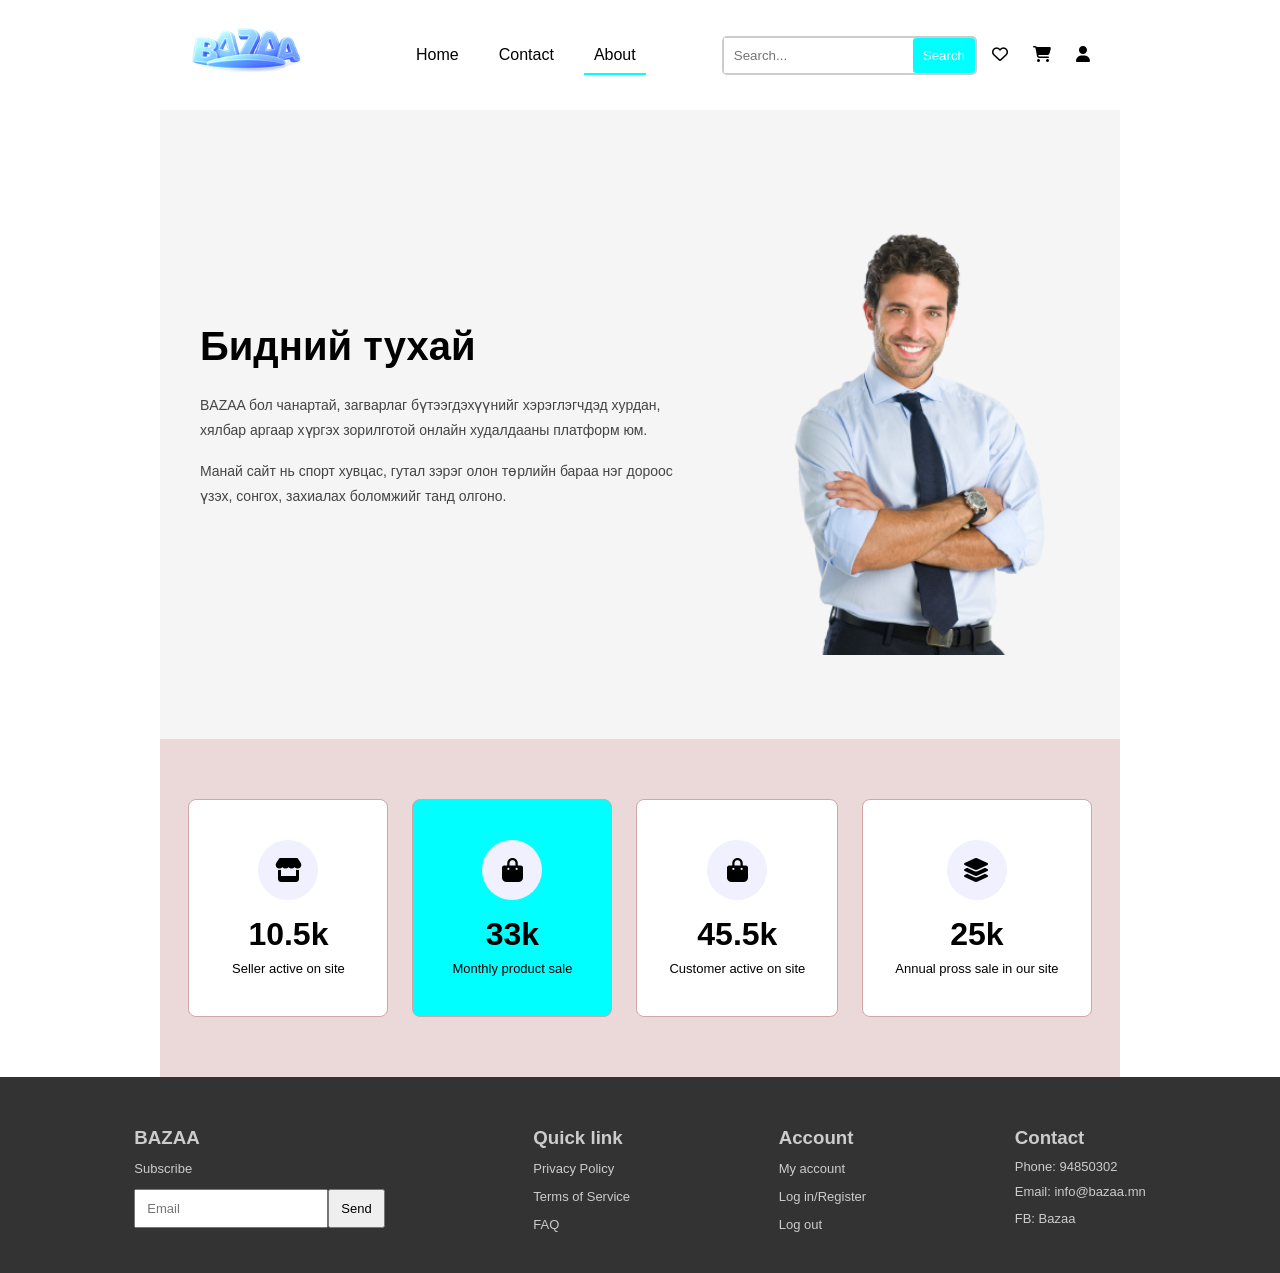
<file: about.html>
<!DOCTYPE html>
<html lang="en">
<head>
    <meta charset="UTF-8">
    <meta name="viewport" content="width=device-width, initial-scale=1.0">
    <link rel="stylesheet" href="https://cdnjs.cloudflare.com/ajax/libs/font-awesome/6.5.2/css/all.min.css"/>
    <link rel="stylesheet" href="about-style.css">
    <title>Bazaa | About</title>
</head>
<body>
<div class="bazaa-cntr">
    <nav id="nav">
        <div class="logo"></div>
        <div class="menu">
            <ul>
                <li><a href="index.html">Home</a></li>
                <li><a href="contact.html">Contact</a></li>
                <li><a href="about.html" class="active">About</a></li>
            </ul>
        </div>
        <div class="user">
            <ul>
                <div class="search-container">
                    <input type="text" placeholder="Search..." name="search">
                    <button type="submit">Search</button>
                </div>
                <li><a href="#"><i class="fa-regular fa-heart icon"></i></a></li>
                <li><a href="#"><i class="fa-solid fa-cart-shopping"></i></a></li>
                <li><a href="#"><i class="fa-solid fa-user"></i></a></li>
            </ul>
        </div>
    </nav>
    <nav id="mobile-nav">
        <div class="home"><i class="fa-solid fa-house"></i><a href="index.html">Home</a></div>
        <div class="cart"><a href="#"><i class="fa-solid fa-cart-shopping"></i>Cart</a></div>
        <div class="cart"><a href="#"><i class="fa-regular fa-heart icon"></i>Liked</a></div>
        <div class="profile"><a href="#"><i class="fa-solid fa-user"></i>Profile</a></div>
    </nav>
    <div class="about-wrapper">
        <div class="about-text">
            <h1>Бидний тухай</h1>
            <p>BAZAA бол чанартай, загварлаг бүтээгдэхүүнийг хэрэглэгчдэд хурдан, хялбар аргаар хүргэх зорилготой онлайн худалдааны платформ юм.</p>
            <p>Манай сайт нь спорт хувцас, гутал зэрэг олон төрлийн бараа нэг дороос үзэх, сонгох, захиалах боломжийг танд олгоно.</p>
        </div>
        <div class="about-image">
            <img src="/images/about-person.png" alt="Aldaa garlaa">
        </div>
    </div>
    <div class="stats-wrapper">
        <div class="stat-card">
            <div class="stat-icon"><i class="fa-solid fa-store"></i></div>
            <h2>10.5k</h2>
            <p>Seller active on site</p>
        </div>
        <div class="stat-card active-card">
            <div class="stat-icon"><i class="fa-solid fa-bag-shopping"></i></div>
            <h2>33k</h2>
            <p>Monthly product sale</p>
        </div>
        <div class="stat-card">
            <div class="stat-icon"><i class="fa-solid fa-bag-shopping"></i></div>
            <h2>45.5k</h2>
            <p>Customer active on site</p>
        </div>
        <div class="stat-card">
            <div class="stat-icon"><i class="fa-solid fa-layer-group"></i></div>
            <h2>25k</h2>
            <p>Annual pross sale in our site</p>
        </div>
    </div>
</div>
<footer class="footer">
    <ul>
        <li><h3>BAZAA</h3></li>
        <li><a href="#">Subscribe</a></li>
        <li>
            <div class="email-container">
                <input type="text" placeholder="Email" name="email">
                <button type="submit">Send</button>
            </div>
        </li>
    </ul>
    <ul>
        <li><h3>Quick link</h3></li>
        <li><a href="#">Privacy Policy</a></li>
        <li><a href="#">Terms of Service</a></li>
        <li><a href="#">FAQ</a></li>
    </ul>
    <ul>
        <li><h3>Account</h3></li>
        <li><a href="#">My account</a></li>
        <li><a href="#">Log in/Register</a></li>
        <li><a href="#">Log out</a></li>
    </ul>
    <ul>
        <li><h3>Contact</h3></li>
        <li><p>Phone: 94850302</p></li>
        <li><p>Email: info@bazaa.mn</p></li>
        <li><a href="https://www.facebook.com/tseegii.gt/" target="_blank">FB: Bazaa</a></li>
    </ul>
</footer>
</body>
</html>
</file>
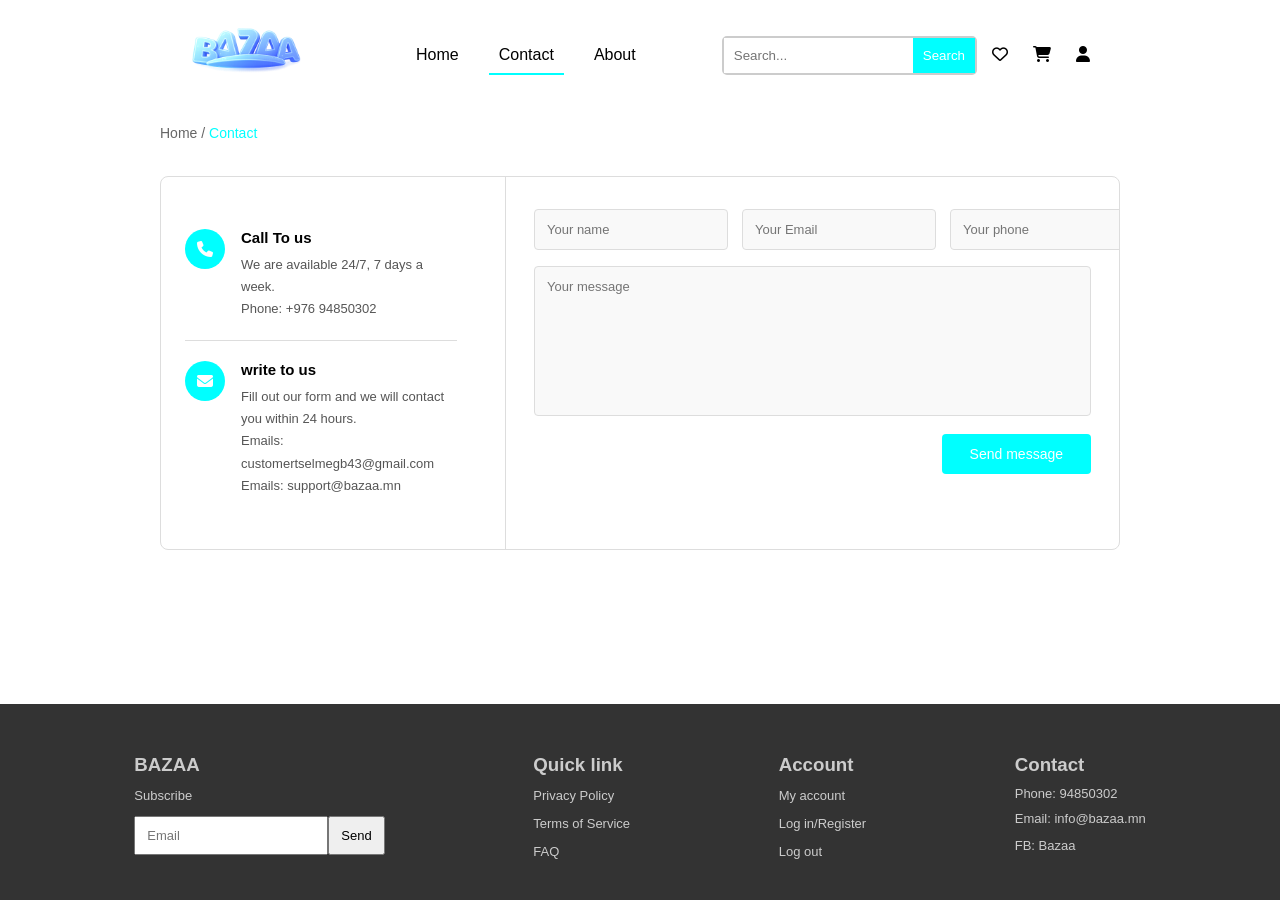
<file: contact.html>
<!DOCTYPE html>
<html lang="en">
<head>
    <meta charset="UTF-8">
    <meta name="viewport" content="width=device-width, initial-scale=1.0">
    <link rel="stylesheet" href="https://cdnjs.cloudflare.com/ajax/libs/font-awesome/6.5.2/css/all.min.css"/>
    <link rel="stylesheet" href="contact-style.css">
    <title>Bazaa | Contact</title>
</head>
<body>
    <div class="bazaa-cntr">
    <nav id="nav">
        <div class="logo"></div>
        <div class="menu">
        <ul>
            <li><a href="index.html">Home</a></li>
            <li><a href="contact.html" class="active">Contact</a></li>
            <li><a href="about.html">About</a></li>
        </ul>
        </div>
    <div class="user">
        <ul>
            <div class="search-container">
            <input type="text" placeholder="Search..." name="search">
            <button type="submit">Search</button>
            </div>
            <li><a href="#"><i class="fa-regular fa-heart icon"></i></a></li>
            <li><a href="#"><i class="fa-solid fa-cart-shopping"></i></a></li>
            <li><a href="#"><i class="fa-solid fa-user"></i></a></li>
        </ul>
    </div>
    </nav>
    <nav id="mobile-nav">
        <div class="home"><i class="fa-solid fa-house"></i><a href="index.html">Home</a></div>
        <div class="cart"><a href="#"><i class="fa-solid fa-cart-shopping"></i>Cart</a></div>
        <div class="cart"><a href="#"><i class="fa-regural fa-heart icon"></i>Liked</a></div>
        <div class="profile"><a href="#"><i class="fa-solid fa-user"></i>Profile</a></div>
    </nav>
    <div class="breadcrumb">
        <a href="index.html">Home</a>
        <span> / </span>
        <span class="current">Contact</span>
    </div>
    <div class="contact-wrapper">
        <div class="contact-info">
            <div class="info-block"><!--call to us haitsag-->
                <div class="info-icon">
                    <i class="fa-solid fa-phone"></i>
                </div>
                <div class="info-text">
                    <h3>Call To us</h3>
                    <p>We are available 24/7, 7 days a week.</p>
                    <p>Phone: +976 94850302</p>
                </div>
            </div>
            <div class="divider"></div>
            <div class="info-block"><!--write to us neelee end-->
                <div class="info-icon">
                    <i class="fa-solid fa-envelope"></i>
                </div>
                <div class="info-text">
                    <h3> write to us</h3>
                    <p>Fill out our form and we will contact you within 24 hours.</p>
                    <p>Emails: customertselmegb43@gmail.com</p>
                    <p>Emails: support@bazaa.mn</p>
                </div>
            </div>
        </div>
        <div class="contact-form">
            <div class="form-row">
                <input type="text" placeholder="Your name">
                <input type="email" placeholder="Your Email">
                <input type="tel" placeholder="Your phone">
            </div>
            <textarea placeholder="Your message"></textarea>
            <div class="form-btn-row">
                <button class="send-btn">Send message</button>
            </div>
        </div>
    </div>
    </div>
    <footer class="footer">
        <ul>
            <li><h3>BAZAA</h3></li>
            <li><a href="#">Subscribe</a></li>
            <li>
                <div class="email-container">
                    <input type="text" placeholder="Email" name="email">
                    <button type="submit">Send</button>
                </div>
            </li>
        </ul>
        <ul>
            <li><h3>Quick link</h3></li>
            <li><a href="#">Privacy Policy</a></li>
            <li><a href="#">Terms of Service</a></li>
            <li><a href="#">FAQ</a></li>
        </ul>
        <ul>
            <li><h3>Account</h3></li>
            <li><a href="#">My account</a></li>
            <li><a href="#">Log in/Register</a></li>
            <li><a href="#">Log out</a></li>
        </ul>
        <ul>
            <li><h3>Contact</h3></li>
            <li><p>Phone: 94850302</p></li>
            <li><p>Email: info@bazaa.mn</p></li>
            <li><a href="https://www.facebook.com/tseegii.gt/" target="_blank">FB: Bazaa</a></li>
        </ul>
    </footer>
<script src="tselmeg.js"></script>
</body>
</html>
</file>
<file: about-style.css>
* {
    margin: 0;
    padding: 0;
    box-sizing: border-box;
}
:root {
    --primary-color: aqua;
    --secondary-color: blue;
} 
body{
    font-family: Arial, Helvetica, sans-serif;
    display: flex;
    flex-direction: column;
    min-height: 100vh;
}
.bazaa-cntr {
    margin: 0 12.5vw;
}
.about-wrapper {
    display: flex;
    align-items: center;
    padding: 80px 0;
    gap: 40px;
    background: #f5f5f5;
}
.about-text {
    flex: 1;
    padding-left: 40px;
}
.about-text h1 {
    font-size: 40px;
    margin-bottom: 24px;
}
.about-text p {
    font-size: 14px;
    color: #444;
    line-height: 1.8;
    margin-bottom: 16px;
}
.about-image {
    width: 400px;
    flex-shrink: 0;
    animation: slideUp 0.8s ease;
}
@keyframes slideUp {
    from {transform: translateY(100px); opacity: 0;}
    to {transform: translateY(0); opacity: 1;}
}
.about-image img {
    width: 100%;
    height: auto;
    object-fit: contain;
}
.stats-wrapper {
    display: flex;
    justify-content: center;
    gap: 24px;
    padding: 60px 0;
    background: #ebd9d9;
}
.stat-card {
    background: #fff;
    border-radius: 8px;
    padding: 40px 32px;
    text-align: center;
    min-width: 200px;
    border: 1px solid #cfa7a7;
    transition: all 0.3s ease;
}
.stat-card:hover {
    transform: translateY(-5px);
    box-shadow: 0 10px 30px rgba(0,0,0,0.2);
}
.active-card {
    background: var(--primary-color);
}
.stat-icon {
    width: 60px;
    height: 60px;
    background: #f0f0ff;
    border-radius: 50%;
    display: flex;
    align-items: center;
    justify-content: center;
    font-size: 24px;
    margin: 0 auto 16px;
}
.stat-card h2 {
    font-size: 32px;
    margin-bottom: 8px;
}
.stat-card p {
    font-size: 13px;
}
.menu ul li a.active { /*navbar dotor active classin about holboor*/
    color: var(--primary-color);
    border-bottom: 2px solid var(--primary-color);
}
#nav {
    display: flex;
    justify-content: space-between;
    align-items: center;
    padding: 10px 20px;
    background-color: #fff;
    .logo {
        width: 150px;
        height: 90px;
        background-image: url(/images/bazaalogo.png);
        background-size: contain;
        background-repeat: no-repeat;
    }
    .menu ul {
        display: flex;
        list-style: none;
        margin: 0;
        padding: 0;
        gap: 20px;
        li a {
            margin: 0;
            padding: 10px;
            text-decoration: none;
            color: #000;
            &:hover {
                transition: all 0.2s ease-out;
                color: var(--primary-color);
            }
        }
    }
    .user {
        .search-container {
            display: flex;
            border: 2px solid #ccc;
            border-radius: 5px;
            input[type="text"]{
                padding: 10px;
                border: none;
            }
            button {
                padding: 10px;
                background-color: var(--primary-color);
                color: white;
                border: none;
                border-radius: 3px;
                cursor: pointer;
            }
            button:hover {
                background-color: var(--secondary-color);
                transition: all 0.2s ease;
            }
        }
        ul {
            display: flex;
            gap: 5px;
            justify-content: center;
            align-items: center;
            li {
                list-style: none;
                padding: 10px;
                &:hover {
                    scale: 1.3;
                    transition: all 0.3s ease;
                }
                a{
                    color: #000;
                }
            }
        }
        }
    }
#mobile-nav {
    display: none;
}
.footer {
    display: flex;
    justify-content: space-around;
    background-color: #333;
    padding: 50px 60px 30px;
    margin-top: auto;
}
.footer ul {
    list-style: none;
    padding: 0;
    margin: 0;
}
.footer ul li {
    margin-bottom: 10px;
}
.footer ul li h3 {
    color: #ccc;
}
.footer ul li a {
    text-decoration: none;
    font-size: 13px;
    color: #ccc;
}
.footer ul li a:hover {
    color: var(--primary-color);
}
.footer ul li p {
    font-size: 13px;
    color: #ccc;
}
.email-container {
    display: flex;
    overflow: hidden;
    margin-top: 12px;
}
.email-container input {
    flex: 1;
    outline: none;
    padding: 10px 11px;
    font-size: 13px;
}
.email-container button {
    padding: 10px 11px;
    cursor: pointer;
    font-size: 13px;
}
.email-container button:hover {
    background-color: var(--secondary-color);
    transition: all 0.3s ease;
}
</file>
<file: contact-style.css>
*{
    margin: 0;
    padding: 0;
    box-sizing: border-box;
}
:root {
    --primary-color: aqua;
    --secondary-color: blue;
}
body {
    font-family: Arial, Helvetica, sans-serif;  
    display: flex;
    flex-direction: column;
    min-height: 100vh;  
}
.bazaa-cntr {
    margin: 0 12.5vw;
}
#nav {
    display: flex;
    justify-content: space-between;
    align-items: center;
    padding: 10px 20px;
    background-color: #fff;
    .logo {
        width: 150px;
        height: 90px;
        background-image: url(/images/bazaalogo.png);
        background-size: contain;
        background-repeat: no-repeat;
    }
    .menu ul {
        display: flex;
        list-style: none;
        margin: 0;
        padding: 0;
        gap: 20px;
        li a {
            margin: 0;
            padding: 10px;
            text-decoration: none;
            color: #000;
            &:hover {
                transition: all 0.2s ease-out;
                color: var(--primary-color);
            }
        }
    }
    .user {
        .search-container {
        display: flex;
        border: 2px solid #ccc;
        border-radius: 5px;
        input[type="text"] {
            padding: 10px;
            border: none;
        }
        button {
            padding: 10px 10px;
            background-color: var(--primary-color); 
            color: white;
            border: none;
            cursor: pointer;
        }
        button:hover {
            background-color: #0b7dda;
            transition: all 0.2s ease;
        }
        }
        ul {
            display: flex;
            gap: 5px;
            justify-content: center;
            align-items: center;
            li {
                list-style: none;
                padding: 10px;
                &:hover {
                    scale: 1.3;
                    transition: all 0.3s ease;
                }
                a {
                    color: #000;
                }
            }
        }
    }
}
#mobile-nav {
    display: none;
}
.breadcrumb {
    padding: 15px 0;
    font-size: 14px;
    color: #666;
}
.breadcrumb a {
    text-decoration: none;
    color: #666;   
}
.breadcrumb a:hover {
    color: var(--primary-color);
}
.breadcrumb .current {
    color: var(--primary-color);
}
.contact-wrapper {
    display: flex;
    gap: 24px;
    margin: 20px 0 50px 0;
    border: 1px solid #ddd;
    border-radius: 8px;
    overflow: hidden;
}
.contact-info { /*zuun hesegin callto, writeto*/
    width: 320px;
    padding: 32px 24px;
    flex-shrink: 0;
}
.info-block {
    display: flex;
    gap: 16px;
    align-items: flex-start;
    padding: 20px 0;
}
.info-icon {
    width: 40px;
    height: 40px;
    background-color: var(--primary-color);
    border-radius: 50%;
    display: flex;
    align-items: center;
    justify-content: center;/*hevtee gol*/
    flex-shrink: 0;
    color: white;
}
.info-text h3 {
    margin-bottom: 8px;
    font-size: 15px;
}
.info-text p{
    font-size: 13px;
    color: #555;
    line-height: 1.7;
}
.divider {
    border-bottom: 1px solid #ddd;
}
.contact-form {
    flex: 1;
    padding: 32px 28px;
    border-left: 1px solid #ddd;
    overflow: hidden;
}
.form-row {
    display: flex;
    gap: 14px;
    margin-bottom: 16px;
}
.form-row input {
    flex: 1;
    padding: 12px;
    border: 1px solid #ddd;
    border-radius: 4px;
    font-size: 13px;
    background: #f9f9f9;
    outline: none;
}
.form-row input:focus {
    border-color: var(--primary-color);
    background: #fff;
}
.contact-form textarea {
    width: 100%;
    height: 150px;
    padding: 12px;
    border: 1px solid #ddd;
    border-radius: 4px;
    font-size: 13px;
    background: #f9f9f9;
    outline: none;
    resize: none;
    font-family: Arial, Helvetica, sans-serif;   
}
.contact-form textarea:focus {
    border-color: var(--primary-color);
    background: #fff;
}
.form-btn-row {
    display: flex;
    justify-content: flex-end;
    margin-top: 14px;
}
.send-btn {
    padding: 12px 28px;
    background-color: var(--primary-color);
    color: white;
    border: none;
    border-radius: 4px;
    font-size: 14px;
    cursor: pointer;
    transition: all 0.2s ease;
}
.send-btn:hover {
    background-color: #0b7dda;
}
.menu ul li a.active {
    color: var(--primary-color);
    border-bottom: 2px solid var(--primary-color);
}
.footer {
    display: flex;
    justify-content: space-around;
    background-color: #333;
    padding: 50px 60px 30px;
    margin-top: auto;
}
.footer ul {
    list-style: none;
    padding: 0;
    margin: 0;
}
.footer ul li {
    margin-bottom: 10px;
}
.footer ul li h3 {
    color: #ccc;
}
.footer ul li a {
    text-decoration: none;
    font-size: 13px;
    color: #ccc;
}
.footer ul li a:hover {
    color: var(--primary-color);
}
.footer ul li p {
    font-size: 13px;
    color: #ccc;
}
.email-container {
    display: flex;
    overflow: hidden;
    margin-top: 12px;
}
.email-container input {
    flex: 1;
    outline: none;
    padding: 10px 11px;
    font-size: 13px;
}
.email-container button {
    padding: 10px 11px;
    cursor: pointer;
    font-size: 13px;
}
.email-container button:hover {
    background-color: var(--secondary-color);
    transition: all 0.3s ease;
}
</file>
